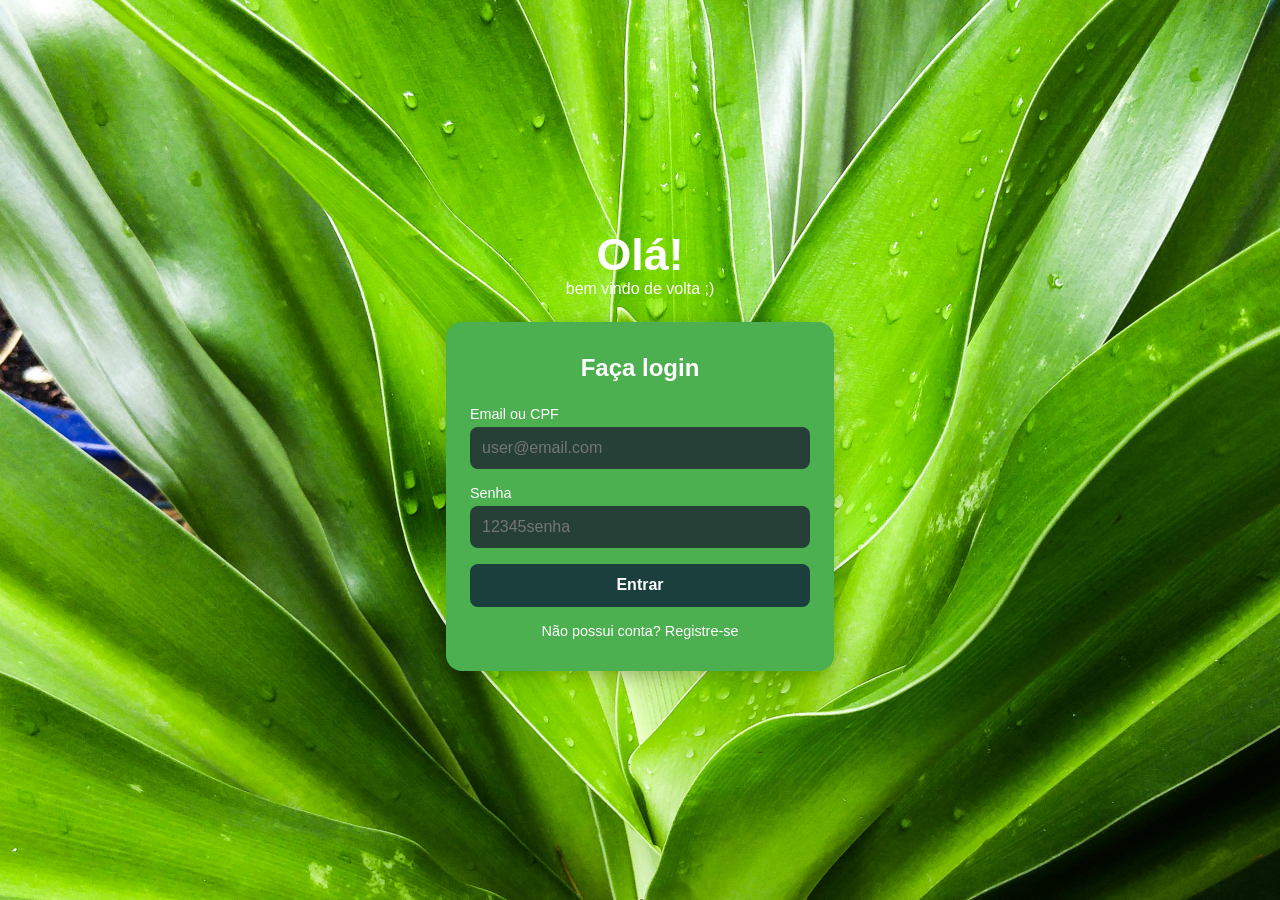
<file: index.html>
<!DOCTYPE html>
<html lang="pt-BR">
<head>
  <meta charset="UTF-8" />
  <meta name="viewport" content="width=device-width, initial-scale=1.0"/>
  <title>Login</title>
  <link rel="stylesheet" href="css/style.css" />
</head>
<body class="login-screen">
  <div class="background-img"></div>

  <main class="login-wrapper">
    <div class="welcome-text">
      <h1>Olá!</h1>
      <p>bem vindo de volta ;)</p>
    </div>

    <section class="login-box">
      <h2>Faça login</h2>
      <form id="loginForm">
        <label for="user">Email ou CPF</label>
        <input type="text" id="user" placeholder="user@email.com" required />

        <label for="password">Senha</label>
        <input type="password" id="password" placeholder="12345senha" required />

        <button type="submit">Entrar</button>
      </form>
      <p class="register-text">Não possui conta? <a href="register.html">Registre-se</a></p>
    </section>
  </main>

  <script src="js/script.js"></script>
</body>
</html>
</file>
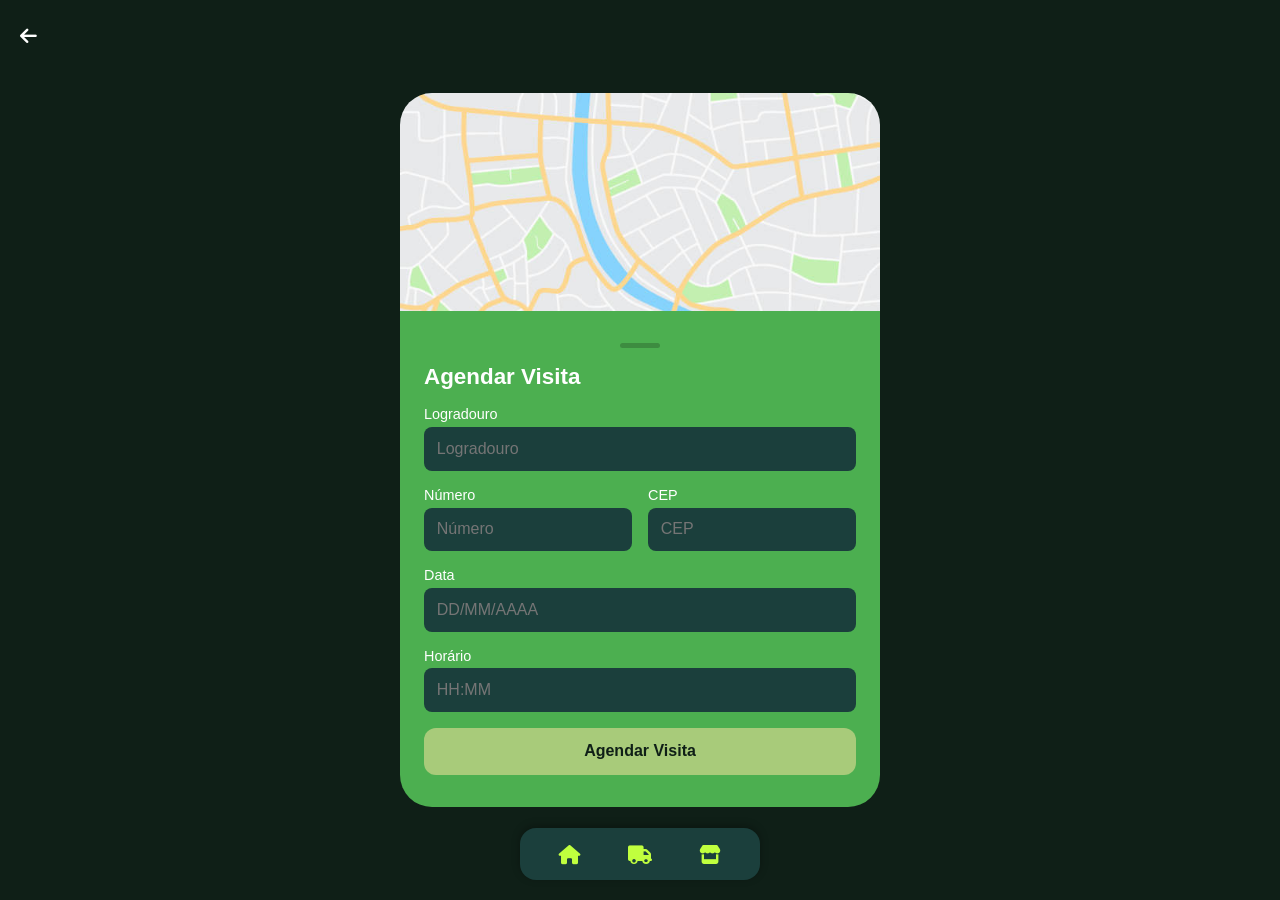
<file: agendar.html>
<!DOCTYPE html>
<html lang="pt-BR">
  <head>
    <meta charset="UTF-8" />
    <meta name="viewport" content="width=device-width, initial-scale=1.0" />
    <title>Agendar Visita</title>
    <link rel="stylesheet" href="css/style.css" />
    <link
      rel="stylesheet"
      href="https://cdnjs.cloudflare.com/ajax/libs/font-awesome/6.5.0/css/all.min.css"
    />
  </head>
  <body class="agendar-screen">
    <button
      class="voltar-btn esquerda"
      onclick="window.location.href='dashboard.html'"
    >
      <i class="fas fa-arrow-left"></i>
    </button>

    <div class="mapa-fake"></div>

    <!-- Container principal -->
    <div class="agendar-container">
      <div class="barra-deslizante"></div>
      <h2>Agendar Visita</h2>

      <form class="form-agendar">
        <label for="logradouro">Logradouro</label>
        <input type="text" id="logradouro" placeholder="Logradouro" />

        <div class="dupla">
          <div>
            <label for="numero">Número</label>
            <input type="text" id="numero" placeholder="Número" />
          </div>
          <div>
            <label for="cep">CEP</label>
            <input type="text" id="cep" placeholder="CEP" />
          </div>
        </div>

        <label for="data">Data</label>
        <input type="text" id="data" placeholder="DD/MM/AAAA" />

        <label for="horario">Horário</label>
        <input type="text" id="horario" placeholder="HH:MM" />

        <button type="submit" class="btn-confirmar-agendamento">
          Agendar Visita
        </button>
      </form>
    </div>

    <nav class="bottom-nav">
      <button title="Início" onclick="window.location.href='dashboard.html'">
        <i class="fas fa-home"></i>
      </button>
      <button title="Agendar" onclick="window.location.href='agendar.html'">
        <i class="fas fa-truck"></i>
      </button>
      <button title="Loja" onclick="window.location.href='shop.html'">
        <i class="fas fa-store"></i>
      </button>
    </nav>

    <script src="js/agendar.js"></script>
  </body>
</html>
</file>
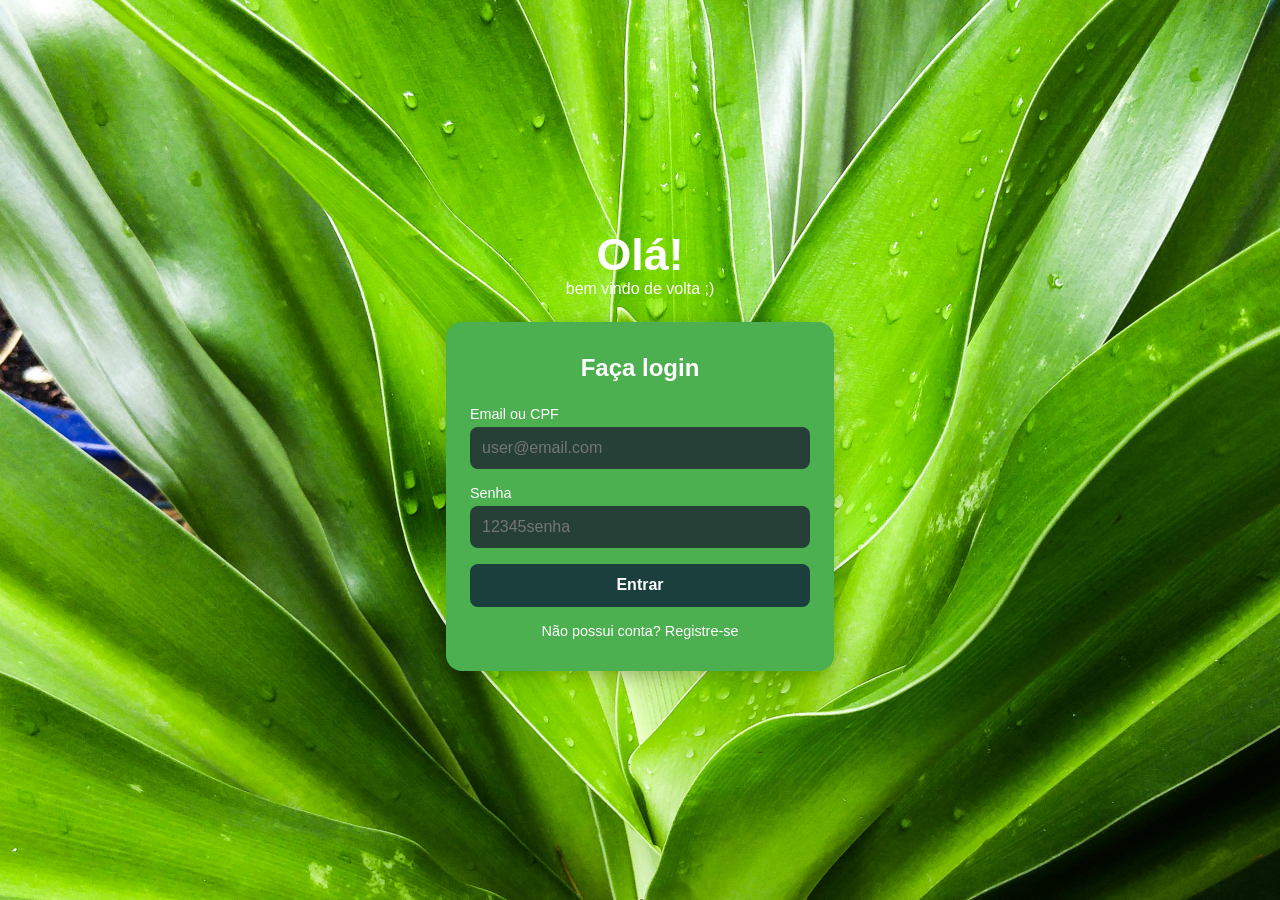
<file: dashboard.html>
<!DOCTYPE html>
<html lang="pt-BR">
  <head>
    <meta charset="UTF-8" />
    <meta name="viewport" content="width=device-width, initial-scale=1.0" />
    <title>Dashboard</title>
    <link rel="stylesheet" href="css/style.css" />

    <!-- Font Awesome (sem integrity) -->
    <link
      rel="stylesheet"
      href="https://cdnjs.cloudflare.com/ajax/libs/font-awesome/6.5.0/css/all.min.css"
    />
  </head>
  <body class="dashboard-screen">
    <header class="dashboard-header">
      <div class="user-info">
        <div class="profile-icon"><i class="fas fa-user"></i></div>
        <div>
          <p>Bem vindo,</p>
          <strong id="username">Usuário!</strong>
        </div>
      </div>
      <button class="history-btn">
        <i class="fas fa-clock-rotate-left"></i> Histórico
      </button>
    </header>

    <main class="dashboard-main">
      <div class="saldo-container">
        <p>Seu Saldo</p>
        <h2 id="saldo">R$ 0,00</h2>
      </div>

      <div class="btns-topo">
        <button class="btn-loja" onclick="window.location.href='shop.html'">
          <i class="fas fa-store"></i> Loja
        </button>
        <button
          class="btn-agendar-dashboard"
          onclick="window.location.href='agendar.html'"
        >
          <i class="fas fa-truck"></i> Agendar Visita
        </button>
      </div>

      <div class="img-banner">
        <img src="./img/banner-placeholder.jpg" alt="Imagem destaque" />
      </div>

      <div class="action-cards">
        <div class="oferta-item">
          <div class="offer-title">
            <h4>Saldão de brinquedos</h4>
            <h3 class="titleLime">15% off</h3>
          </div>
          <img src="./img/Brinquedos.png" alt="Brinquedos em promoção" />
        </div>
        <div class="oferta-item">
          <div class="offer-title">
            <h4>Saldão de brinquedos</h4>
            <h3 class="titleLime">15% off</h3>
          </div>
          <img src="./img/Brinquedos.png" alt="Brinquedos em promoção" />
        </div>
        <div class="oferta-item">
          <div class="offer-title">
            <h4>Saldão de brinquedos</h4>
            <h3 class="titleLime">15% off</h3>
          </div>
          <img src="./img/Brinquedos.png" alt="Brinquedos em promoção" />
        </div>
      </div>
    </main>

    <nav class="bottom-nav">
      <button title="Início"><i class="fas fa-home"></i></button>
      <button title="Agendar"><i class="fas fa-truck"></i></button>
      <button title="Loja"><i class="fas fa-store"></i></button>
    </nav>

    <script src="js/dashboard.js"></script>
  </body>
</html>
</file>
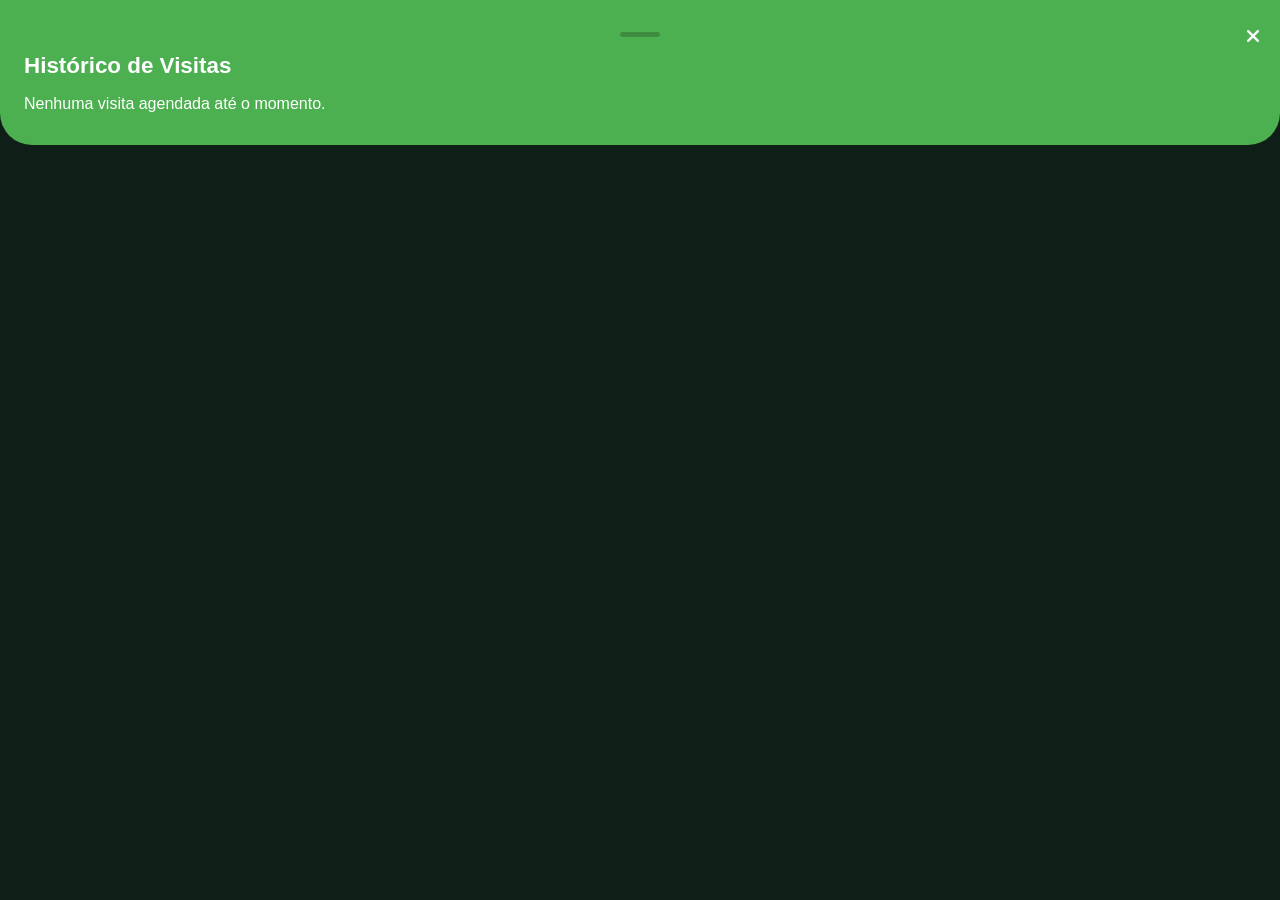
<file: historico.html>
<!DOCTYPE html>
<html lang="pt-BR">
  <head>
    <meta charset="UTF-8" />
    <meta name="viewport" content="width=device-width, initial-scale=1.0" />
    <title>Histórico de Visitas</title>
    <link rel="stylesheet" href="css/style.css" />
    <link
      rel="stylesheet"
      href="https://cdnjs.cloudflare.com/ajax/libs/font-awesome/6.5.0/css/all.min.css"
    />
  </head>
  <body class="historico-screen">
    <button
      class="voltar-btn direita"
      onclick="window.location.href='dashboard.html'"
    >
      <i class="fas fa-times"></i>
    </button>

    <div class="historico-container">
      <div class="barra-deslizante"></div>
      <h2>Histórico de Visitas</h2>
      <div class="lista-historico" id="listaHistorico"></div>
    </div>

    <script src="js/historico.js"></script>
  </body>
</html>
</file>
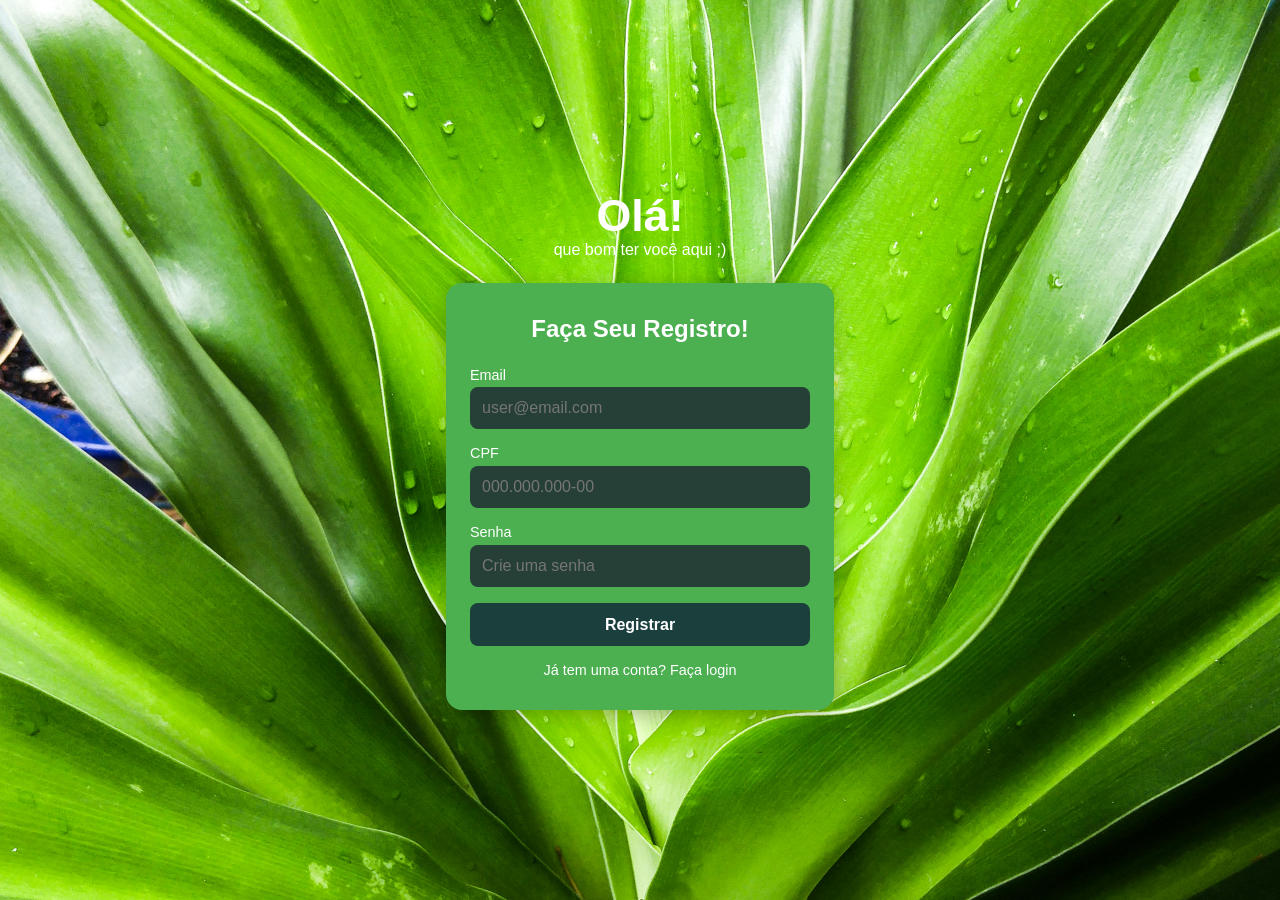
<file: register.html>
<!DOCTYPE html>
<html lang="pt-BR">
<head>
  <meta charset="UTF-8" />
  <meta name="viewport" content="width=device-width, initial-scale=1.0"/>
  <title>Cadastro</title>
  <link rel="stylesheet" href="css/style.css" />
</head>
<body class="login-screen">
  <div class="background-img"></div>

  <main class="login-wrapper">
    <div class="welcome-text">
      <h1>Olá!</h1>
      <p>que bom ter você aqui ;)</p>
    </div>

    <section class="login-box">
      <h2>Faça Seu Registro!</h2>
      <form id="registerForm">
        <label for="email">Email</label>
        <input type="email" id="email" placeholder="user@email.com" required />

        <label for="cpf">CPF</label>
        <input type="text" id="cpf" placeholder="000.000.000-00" required />

        <label for="password">Senha</label>
        <input type="password" id="password" placeholder="Crie uma senha" required />

        <button type="submit">Registrar</button>
      </form>
      <p class="register-text">Já tem uma conta? <a href="index.html">Faça login</a></p>
    </section>
  </main>

  <script src="js/register.js"></script>
</body>
</html>
</file>
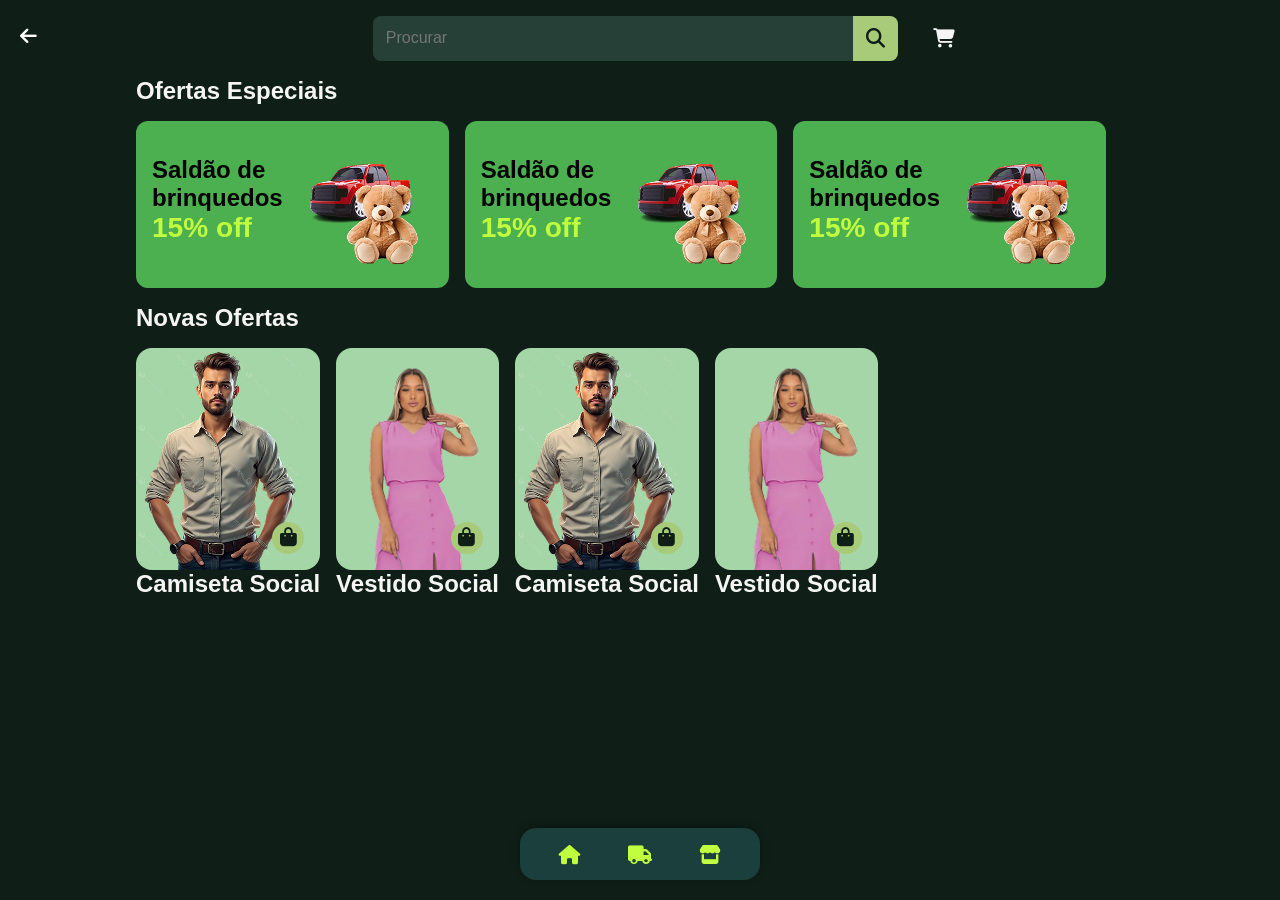
<file: shop.html>
<!DOCTYPE html>
<html lang="en">
  <head>
    <meta charset="UTF-8" />
    <meta name="viewport" content="width=device-width, initial-scale=1.0" />
    <title>Shop</title>
    <link rel="stylesheet" href="css/style.css" />
    <link
      rel="stylesheet"
      href="https://cdnjs.cloudflare.com/ajax/libs/font-awesome/6.5.0/css/all.min.css"
    />
  </head>
  <body class="shop-screen">
    <header class="shop-header">
      <button
        class="voltar-btn esquerda"
        onclick="window.location.href='dashboard.html'"
      >
        <i class="fas fa-arrow-left"></i>
      </button>

      <div class="search">
        <input type="text" placeholder="Procurar" class="search-input" />
        <button class="search-btn">
          <i class="fas fa-search"></i>
        </button>
      </div>
      <div class="cart">
        <i class="fas fa-shopping-cart"></i>
      </div>
    </header>
    <section class="ofertas">
      <h2>Ofertas Especiais</h2>
      <div class="listItens">
        <div class="oferta-item">
          <div class="offer-title">
            <h4>Saldão de brinquedos</h4>
            <h3 class="titleLime">15% off</h3>
          </div>
          <img src="./img/Brinquedos.png" alt="Brinquedos em promoção" />
        </div>
        <div class="oferta-item">
          <div class="offer-title">
            <h4>Saldão de brinquedos</h4>
            <h3 class="titleLime">15% off</h3>
          </div>
          <img src="./img/Brinquedos.png" alt="Brinquedos em promoção" />
        </div>
        <div class="oferta-item">
          <div class="offer-title">
            <h4>Saldão de brinquedos</h4>
            <h3 class="titleLime">15% off</h3>
          </div>
          <img src="./img/Brinquedos.png" alt="Brinquedos em promoção" />
        </div>
      </div>
    </section>
    <section class="ofertas">
      <h2>Novas Ofertas</h2>
      <div class="listItens">
        <div class="card-item">
          <div class="img-offer">
            <img src="./img/modelo1.png" alt="Brinquedos em promoção" />
            <span class="bag-shop">
              <i class="fas fa-shopping-bag"></i>
            </span>
          </div>
          <h2>Camiseta Social</h2>
        </div>

        <div class="card-item">
          <div class="img-offer">
            <img src="./img/modelo2.png" alt="Brinquedos em promoção" />
            <span class="bag-shop">
              <i class="fas fa-shopping-bag"></i>
            </span>
          </div>
          <h2>Vestido Social</h2>
        </div>

        <div class="card-item">
          <div class="img-offer">
            <img src="./img/modelo1.png" alt="Brinquedos em promoção" />
            <span class="bag-shop">
              <i class="fas fa-shopping-bag"></i>
            </span>
          </div>
          <h2>Camiseta Social</h2>
        </div>

        <div class="card-item">
          <div class="img-offer">
            <img src="./img/modelo2.png" alt="Brinquedos em promoção" />
            <span class="bag-shop">
              <i class="fas fa-shopping-bag"></i>
            </span>
          </div>
          <h2>Vestido Social</h2>
        </div>
      </div>
    </section>
    <nav class="bottom-nav">
      <button title="Início" onclick="window.location.href='dashboard.html'">
        <i class="fas fa-home"></i>
      </button>
      <button title="Agendar" onclick="window.location.href='agendar.html'">
        <i class="fas fa-truck"></i>
      </button>
      <button title="Loja" onclick="window.location.href='shop.html'">
        <i class="fas fa-store"></i>
      </button>
    </nav>
  </body>
</html>
</file>
<file: css/style.css>
:root {
  --bg: #0f1f17;
  --primary: #4caf50;
  --secondary: #a8cb7a;
  --card: #182b24;
  --text: #f5f5f5;
  --text-secondary: #a5d6a7;
  --border: #2e473c;
  --button: #1b3f3c;
  --input: #264038;
  --lime: #c0ff3e;
}

* {
  margin: 0;
  padding: 0;
  box-sizing: border-box;
}

body {
  font-family: 'Segoe UI', sans-serif;
  background-color: var(--bg);
  color: var(--text);
}

body.login-screen {
  height: 100vh;
  display: flex;
  align-items: center;
  justify-content: center;
  position: relative;
  overflow: hidden;
}

.background-img {
  position: absolute;
  top: 0;
  left: 0;
  width: 100%;
  height: 100%;
  background-image: url('../img/background_leaf.jpg');
  background-size: cover;
  background-position: center;
  z-index: -1;
}

.login-wrapper {
  width: 100%;
  max-width: 420px;
  padding: 2rem 1rem;
  display: flex;
  flex-direction: column;
  align-items: center;
  justify-content: center;
}

.welcome-text h1 {
  font-size: 2.8rem;
  text-align: center;
  color: white;
}

.welcome-text p {
  color: white;
  font-size: 1rem;
  text-align: center;
  margin-bottom: 1.5rem;
}

.login-box {
  background-color: var(--primary);
  border-radius: 16px;
  padding: 2rem 1.5rem;
  width: 100%;
  box-shadow: 0 4px 20px rgba(0, 0, 0, 0.25);
}

.login-box h2 {
  text-align: center;
  color: white;
  font-size: 1.5rem;
  margin-bottom: 1.5rem;
}

.login-box label {
  display: block;
  font-size: 0.9rem;
  margin-bottom: 0.3rem;
  color: white;
}

.login-box input {
  width: 100%;
  padding: 0.75rem;
  border: none;
  margin-bottom: 1rem;
  border-radius: 8px;
  background-color: var(--input);
  color: white;
  font-size: 1rem;
}

.login-box button {
  width: 100%;
  background-color: var(--button);
  padding: 0.8rem;
  border: none;
  border-radius: 8px;
  color: white;
  font-weight: bold;
  font-size: 1rem;
  cursor: pointer;
  transition: background 0.3s;
}

.login-box button:hover {
  background-color: var(--border);
}

.register-text {
  text-align: center;
  margin-top: 1rem;
  font-size: 0.9rem;
  color: white;
}

.register-text a {
  color: white;
  text-decoration: none;
  font-weight: 500;
  transition: 0.2s;
}

.register-text a:hover,
.register-text a:focus {
  color: var(--lime);
  text-decoration: underline;
}

/* ========================= DASHBOARD ========================= */
.dashboard-screen {
  padding: 1rem;
  padding-bottom: 6rem;
  max-width: 480px;
  margin: 0 auto;
}

.dashboard-header {
  display: flex;
  justify-content: space-between;
  align-items: center;
  margin-bottom: 1.5rem;
}

.user-info {
  display: flex;
  align-items: center;
  gap: 0.7rem;
}

.profile-icon {
  width: 48px;
  height: 48px;
  border-radius: 50%;
  background-color: var(--lime);
  display: flex;
  align-items: center;
  justify-content: center;
  font-size: 1.4rem;
  font-weight: bold;
  color: var(--bg);
  box-shadow: 0 0 5px rgba(192, 255, 62, 0.6);
}

.history-btn {
  background-color: var(--secondary);
  border: none;
  padding: 0.4rem 0.8rem;
  border-radius: 16px;
  color: var(--bg);
  font-size: 0.85rem;
  cursor: pointer;
  display: flex;
  align-items: center;
  gap: 0.4rem;
  transition: transform 0.2s ease;
}

.saldo-container {
  margin-bottom: 1.2rem;
}

.saldo-container p {
  font-size: 0.95rem;
  color: var(--text-secondary);
}

.saldo-container h2 {
  font-size: 2.2rem;
  color: var(--secondary);
  font-weight: bold;
}

.btns-topo {
  display: flex;
  gap: 0.8rem;
  margin-bottom: 1rem;
}

.btns-topo button {
  flex: 1;
  padding: 1rem;
  border: none;
  border-radius: 16px;
  font-size: 1rem;
  cursor: pointer;
  font-weight: 500;
  display: flex;
  align-items: center;
  justify-content: center;
  gap: 0.5rem;
  transition: 0.3s;
}

.btn-loja {
  background-color: var(--secondary);
  color: var(--bg);
}

.btn-agendar-dashboard {
  background-color: var(--secondary);
  color: var(--bg);
}

.btn-confirmar-agendamento {
  background-color: var(--secondary);
  color: var(--bg);
  width: 100%;
  padding: 0.9rem;
  border: none;
  border-radius: 12px;
  font-weight: bold;
  font-size: 1rem;
  cursor: pointer;
  transition: 0.3s;
}
.btn-confirmar-agendamento:hover {
  background-color: var(--lime);
}

.btns-topo button:hover,
.history-btn:hover {
  transform: translateY(-3px);
  box-shadow: 0 6px 12px rgba(192, 255, 62, 0.25);
  background-color: var(--lime);
  color: var(--bg);
}

.img-banner {
  background-color: var(--card);
  border-radius: 12px;
  height: 130px;
  margin-bottom: 1rem;
  display: flex;
  align-items: center;
  justify-content: center;
}

.img-banner img {
  width: 100%;
  height: 100%;
  object-fit: cover;
  border-radius: 12px;
}

.action-cards {
  display: flex;
  flex-wrap: wrap;
  gap: 0.6rem;
}

.action-cards .card {
  background-color: var(--primary);
  height: 70px;
  flex: 1;
  border-radius: 16px;
}

/* Bottom nav */
.bottom-nav {
  position: fixed;
  bottom: 20px;
  left: 50%;
  transform: translateX(-50%);
  width: 240px;
  background-color: var(--button);
  display: flex;
  justify-content: space-around;
  align-items: center;
  padding: 0.8rem 1rem;
  border-radius: 16px;
  box-shadow: 0 -2px 8px rgba(0, 0, 0, 0.3);
  z-index: 99;
}

.bottom-nav button {
  background: none;
  border: none;
  font-size: 1.4rem;
  color: var(--lime);
  cursor: pointer;
  transition: transform 0.2s ease-in-out;
}

.bottom-nav button:hover {
  transform: translateY(-3px);
}

i.fas,
i.fa-solid {
  color: inherit;
  font-size: 1.2rem;
  vertical-align: middle;
}

/* Alerts */
.error-box,
.success-box {
  position: fixed;
  bottom: 20px;
  right: 20px;
  padding: 0.9rem 1.2rem;
  border-radius: 8px;
  font-size: 0.95rem;
  display: flex;
  align-items: center;
  gap: 1rem;
  box-shadow: 0 0 10px rgba(0, 0, 0, 0.2);
  z-index: 9999;
  animation: slideIn 0.4s ease-out;
  color: white;
}

.error-box {
  background-color: #e74c3c;
}
.success-box {
  background-color: #2ecc71;
}

.error-box button.close-error,
.success-box .close-msg {
  background: transparent;
  border: none;
  font-size: 1.2rem;
  color: white;
  cursor: pointer;
}

.success-box .loader {
  width: 16px;
  height: 16px;
  border: 2px solid white;
  border-top: 2px solid var(--lime);
  border-radius: 50%;
  animation: spin 1s linear infinite;
}

@keyframes slideIn {
  from {
    opacity: 0;
    transform: translateY(20px);
  }
  to {
    opacity: 1;
    transform: translateY(0);
  }
}

@keyframes spin {
  to {
    transform: rotate(360deg);
  }
}

/* Responsivo */
@media (min-width: 769px) {
  .dashboard-screen {
    max-width: 1024px;
    display: flex;
    flex-direction: column;
    gap: 1.5rem;
    padding: 2rem;
  }

  .dashboard-header {
    justify-content: space-between;
    align-items: center;
    padding: 0 1rem;
  }

  .dashboard-main {
    display: grid;
    grid-template-columns: 1fr 1fr;
    gap: 2rem;
    align-items: start;
  }

  .saldo-container,
  .btns-topo,
  .img-banner,
  .action-cards {
    grid-column: span 2;
  }
}

/* ========================= AGENDAR VISITA ========================= */
.agendar-screen {
  background-color: var(--bg);
  height: 100vh;
  overflow-x: hidden;
  display: flex;
  flex-direction: column;
  justify-content: center;
  align-items: center;
}

.voltar-btn {
  position: absolute;
  top: 20px;
  left: 16px;
  background: none;
  border: none;
  color: white;
  font-size: 1.4rem;
  z-index: 10;
}

.mapa-fake {
  width: 30rem;
  height: 250px;
  background: url('../img/gps.jpg') no-repeat center center;
  background-size: cover;
  border-top-left-radius: 32px;
  border-top-right-radius: 32px;
}

.agendar-container {
  background-color: var(--primary);
  border-bottom-left-radius: 32px;
  border-bottom-right-radius: 32px;
  padding: 2rem 1.5rem;
  margin-top: -32px;
  z-index: 2;
  position: relative;
  color: #fff;
  max-width: 30rem;
}

.barra-deslizante {
  width: 40px;
  height: 5px;
  background-color: rgba(0, 0, 0, 0.2);
  border-radius: 20px;
  margin: 0 auto 1rem auto;
}

.agendar-container h2 {
  text-align: left;
  margin-bottom: 1rem;
  font-size: 1.4rem;
}

.form-agendar label {
  display: block;
  margin-bottom: 0.3rem;
  font-size: 0.9rem;
}

.form-agendar input,
.form-agendar select {
  width: 100%;
  padding: 0.8rem;
  margin-bottom: 1rem;
  border: none;
  border-radius: 8px;
  background-color: var(--button);
  color: white;
  font-size: 1rem;
}

.form-agendar select {
  appearance: none;
  background-image: url("data:image/svg+xml,%3Csvg viewBox='0 0 140 140' xmlns='http://www.w3.org/2000/svg'%3E%3Cpolygon points='0,0 140,0 70,80' fill='%23ffffff'/%3E%3C/svg%3E");
  background-repeat: no-repeat;
  background-position: right 1rem center;
  background-size: 12px;
}

.dupla {
  display: flex;
  gap: 1rem;
}

.dupla > div {
  flex: 1;
}

.btn-agendar {
  width: 100%;
  padding: 0.9rem;
  border: none;
  border-radius: 12px;
  background-color: var(--lime);
  color: var(--bg);
  font-weight: bold;
  font-size: 1rem;
  cursor: pointer;
  transition: 0.3s;
}

.btn-agendar:hover {
  background-color: #d4ff70;
}
.lista-historico {
  max-height: 400px;
  overflow-y: auto;
  display: flex;
  flex-direction: column;
  gap: 1rem;
}

.card-visita {
  background-color: #ffdddd;
  border: 1px solid #ff6b6b;
  color: #222;
  border-radius: 12px;
  padding: 1rem;
  position: relative;
  display: flex;
  justify-content: space-between;
  align-items: center;
}

.card-visita span {
  font-size: 0.95rem;
  font-weight: bold;
  color: #333;
}

.card-visita button.cancelar-btn {
  background-color: transparent;
  border: none;
  color: #c0392b;
  font-size: 1.1rem;
  cursor: pointer;
  padding: 0.4rem;
  transition: transform 0.2s;
}

.card-visita button.cancelar-btn:hover {
  transform: scale(1.1);
}

.voltar-btn.esquerda {
  position: absolute;
  top: 20px;
  left: 20px;
  background: none;
  border: none;
  color: white;
  font-size: 1.6rem;
  cursor: pointer;
  z-index: 9999;
}

.voltar-btn.direita {
  position: fixed;
  top: 20px;
  right: 20px;
  background: none;
  border: none;
  color: white;
  font-size: 1.6rem;
  cursor: pointer;
  z-index: 9999;
  display: block;
  margin: 0;
  padding: 0;
  text-align: right;
}

/* ========================= LOJA ========================= */
.shop-screen {
  background-color: var(--bg);
  height: 100vh;
  overflow-x: hidden;
  display: flex;
  flex-direction: column;
  justify-content: flex-start;
  align-items: center;
}

.shop-header {
  width: 100%;
  padding: 1rem 1rem 1rem 4rem;
  display: flex;
  justify-content: center;
  align-items: center;
}

.search {
  display: flex;
  padding-right: 2rem;
  width: 100%;
  max-width: 35rem;
}

.search-input {
  width: 100%;
  max-width: 30rem;
  padding: 0.8rem;
  border: none;
  border-top-left-radius: 8px;
  border-bottom-left-radius: 8px;
  background-color: var(--input);
  color: white;
  font-size: 1rem;
}

.search-btn {
  padding: 0.8rem;
  border: none;
  border-top-right-radius: 8px;
  border-bottom-right-radius: 8px;
  background-color: var(--secondary);
  color: var(--bg);
  font-size: 1rem;
  cursor: pointer;
}

.search-btn:hover {
  background-color: var(--lime);
}

.cart {
  display: flex;
  align-items: center;
  cursor: pointer;
}

.ofertas {
  width: 100%;
  max-width: 65rem;
  padding: 0 1rem;
  display: flex;
  flex-direction: column;
  gap: 1rem;
}

.listItens {
  display: flex;
  flex-wrap: wrap;
  gap: 1rem;
}

.oferta-item {
  width: min-content;
  background-color: var(--primary);
  border-radius: 12px;
  padding: 1rem;
  display: flex;
  align-items: center;
  gap: 1.5rem;
  margin-bottom: 1rem;
  cursor: pointer;
}

.offer-title {
  width: 50%;
  font-size: 1.5rem;
  color: #000;
  margin-bottom: 0.5rem;
}

.titleLime {
  color: var(--lime);
}

.card-item {
  color: var(--text);
  width: auto;
  cursor: pointer;
}

.img-offer {
  background-color: var(--text-secondary);
  border-radius: 1rem;
  display: flex;
  position: relative;
  height: 222px;
}

.bag-shop {
  width: 2rem;
  height: 2rem;
  background-color: var(--secondary);
  border-radius: 50%;
  display: flex;
  align-items: center;
  justify-content: center;
  color: var(--bg);
  font-size: 1.2rem;
  position: absolute;
  bottom: 1rem;
  right: 1rem;
  z-index: 10;
}

/* ========================= HISTORICO ========================= */

.historico-screen {
  background-color: var(--bg);
  height: 100vh;
  overflow-x: hidden;
  display: flex;
  flex-direction: column;
  justify-content: start;
  align-items: center;
}

.historico-container {
  width: 100%;
  background-color: var(--primary);
  border-bottom-left-radius: 32px;
  border-bottom-right-radius: 32px;
  padding: 2rem 1.5rem;
  color: #fff;
}

.historico-container h2 {
  text-align: left;
  margin-bottom: 1rem;
  font-size: 1.4rem;
}
</file>
